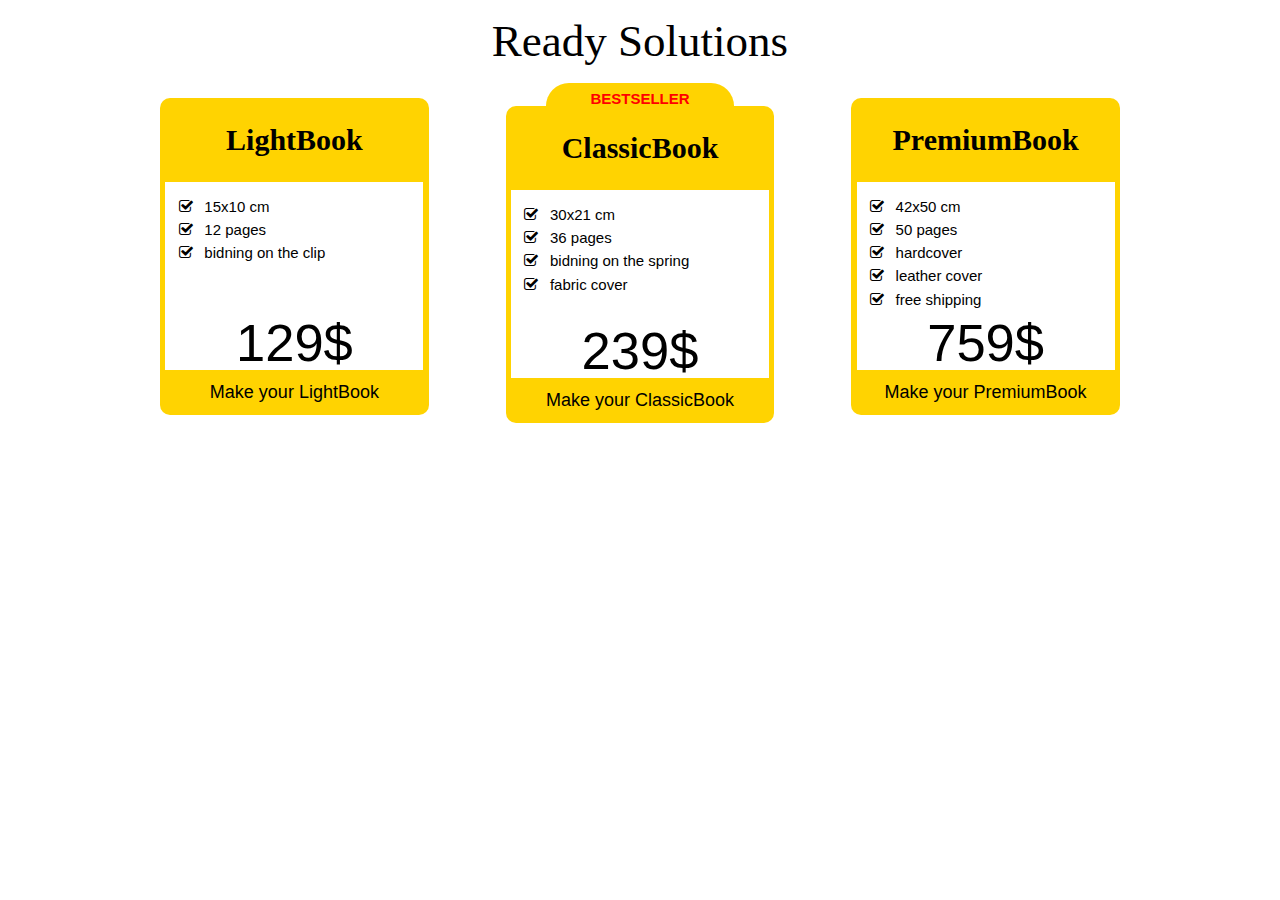
<file: 03_section(home)/index.html>
<!DOCTYPE html>
<html lang="ru">
<head>
    <meta charset="UTF-8">
    <title>Section For Estimation</title>
    <link rel="stylesheet" href="style.css">
    <link rel="stylesheet" href="font-awesome/css/font-awesome.min.css">
</head>
<body>
    <section>
       <h2>Ready Solutions</h2>
       <container>
        <article class="edge">
          <h3>LightBook</h3>
          <div class="list">
          <ul>
              <li><p><i class="fa fa-check-square-o" aria-hidden="true"></i>15x10 cm</p></li>
              <li><p><i class="fa fa-check-square-o" aria-hidden="true"></i>12 pages</p></li>
              <li><p><i class="fa fa-check-square-o" aria-hidden="true"></i>bidning on the clip</p></li>
        </ul>
            </div>
        <div class="price"><span>129$</span></div>
        <a href="#">Make your LightBook</a>  
        </article>
        <article class="bestseller">
          <h3>ClassicBook</h3>
          <div class="list">
          <ul>
              <li><p><i class="fa fa-check-square-o" aria-hidden="true"></i>30x21 cm</p></li>
              <li><p><i class="fa fa-check-square-o" aria-hidden="true"></i>36 pages</p></li>
              <li><p><i class="fa fa-check-square-o" aria-hidden="true"></i>bidning on the spring</p></li>
              <li><p><i class="fa fa-check-square-o" aria-hidden="true"></i>fabric cover</p></li>
        </ul>
            </div> 
            <div class="price"><span>239$</span></div>
        <a href="#">Make your ClassicBook</a>   
        </article>
        <article  class="edge">
          <h3>PremiumBook</h3>
          <div class="list">
          <ul>
              <li><p><i class="fa fa-check-square-o" aria-hidden="true"></i>42x50 cm</p></li>
              <li><p><i class="fa fa-check-square-o" aria-hidden="true"></i>50 pages</p></li>
              <li><p><i class="fa fa-check-square-o" aria-hidden="true"></i>hardcover</p></li>
              <li><p><i class="fa fa-check-square-o" aria-hidden="true"></i>leather cover</p></li>
              <li><p><i class="fa fa-check-square-o" aria-hidden="true"></i>free shipping</p></li>
        </ul>
            </div>
            <div class="price"><span>759$</span></div>
        <a href="#">Make your PremiumBook</a>  
        </article>
        </container>
    </section>
</body>
</html>
</file>
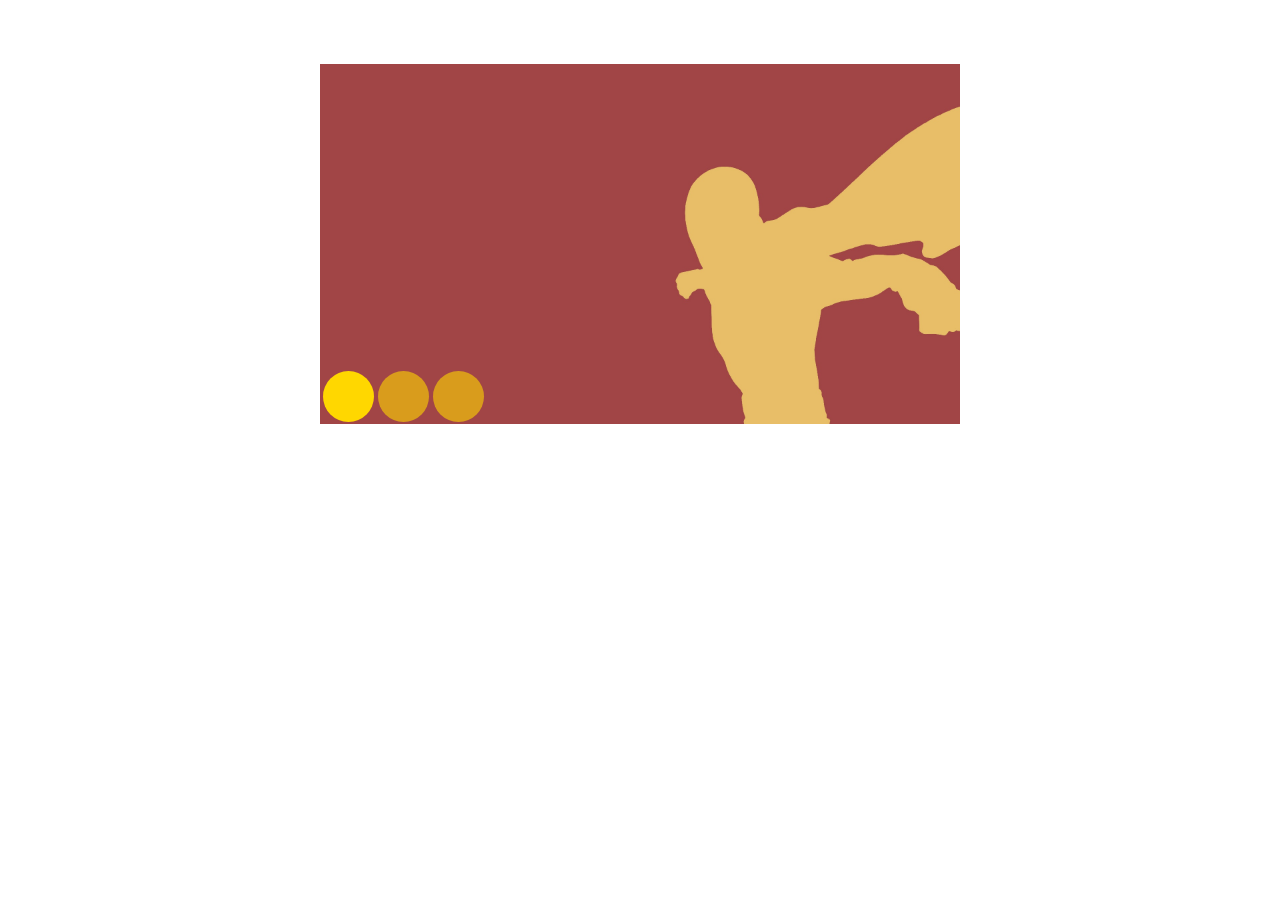
<file: 04_slaider(class&home)/index.html>
<!DOCTYPE html>
 <html>
 <head>
 	<meta charset="utf-8">
 	<title>Формы в html</title>
 	<link rel="stylesheet" href="style.css">
 </head>
 <body>
 	<section class="slaider">
  		<input type="radio" name="slide" id="slide1"  checked>
 		<label for="slide1"></label>
 		<img src="img/slide1.jpg">
  		<input type="radio" name="slide" id="slide2">
 		<label for="slide2"></label>
 		<img src="img/slide2.jpg">
  		<input type="radio" name="slide" id="slide3">
 		<label for="slide3"></label>
 		<img src="img/slide3.png">
 </section>
 </body>
</file>
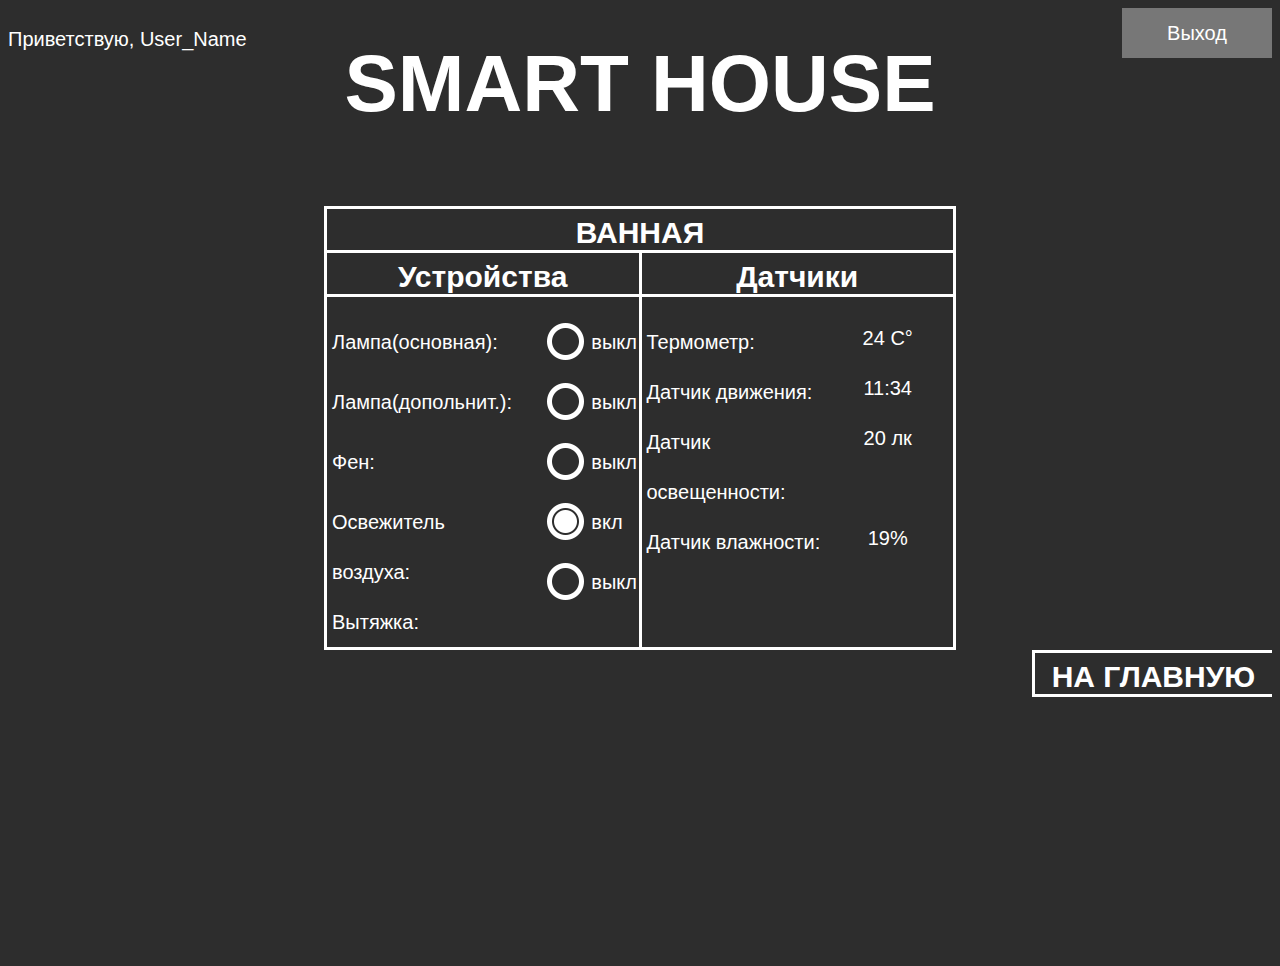
<file: 01_smart_home(home)/bathroom.html>
<!DOCTYPE html>
<html lang="en">
<head>
    <meta charset="UTF-8">
    <title>ВАННАЯ</title>
    <link rel="stylesheet" href="css/style-room.css">
</head>
<body>
    <header>
      <p>Приветствую, User_Name</p>
       
      <a class='logo' href="home.html"><h1>smart house</h1></a>
      
      <div class="exit">
      <a href="login.html">Выход</a>
      </div>
   </header>
   
   <main>
       <h2>ВАННАЯ</h2>
       <div class="container">
       <div class="devices">
          <h2>Устройства</h2>
          <ul>
              <li>
                  <p>Лампа(основная):</p>
                  <a href="#">
                     
                      <div class="img-switch">
                          <img src="img/switch-off.png" alt="">
                      </div>
                      <p>выкл</p>
                  </a>
              </li>
              
              <li>
                  <p>Лампа(допольнит.):</p>
                  <a href="#">
                     
                      <div class="img-switch">
                          <img src="img/switch-off.png" alt="">
                      </div>
                      <p>выкл</p>
                  </a>
              </li>
              
              <li>
                  <p>Фен:</p>
                  <a href="#">
                     
                      <div class="img-switch">
                          <img src="img/switch-off.png" alt="">
                      </div>
                      <p>выкл</p>
                  </a>
              </li>
              
              <li>
                  <p>Освежитель воздуха:</p>
                  <a href="#">
                     
                      <div class="img-switch">
                          <img src="img/switch-on.png" alt="">
                      </div>
                      <p>вкл</p>
                  </a>
              </li>
              
              <li>
                  <p>Вытяжка:</p>
                  <a href="#">
                     
                      <div class="img-switch">
                          <img src="img/switch-off.png" alt="">
                      </div>
                      <p>выкл</p>
                  </a>
              </li>
          </ul>
            
       </div>
       
       <div class="sensors">
          <h2>Датчики</h2> 
          
          <ul>
             <li>
                     <p>Термометр:</p>                  
                     <span>24 C°</span>
             </li>
             
               <li>
                     <p>Датчик движения:</p>                  
                     <span>11:34</span>
             </li> 
             
               <li>
                     <p>Датчик освещенности:</p>                  
                     <span>20 лк</span>
             </li> 
             
               <li>
                     <p>Датчик влажности:</p>                  
                     <span>19%</span>
             </li>  
              
          </ul>
       </div>
       </div>
   </main> 
   <a href="home.html"><h2 class='main-menu'>НА ГЛАВНУЮ</h2> </a>
</body>
</html>
</file>
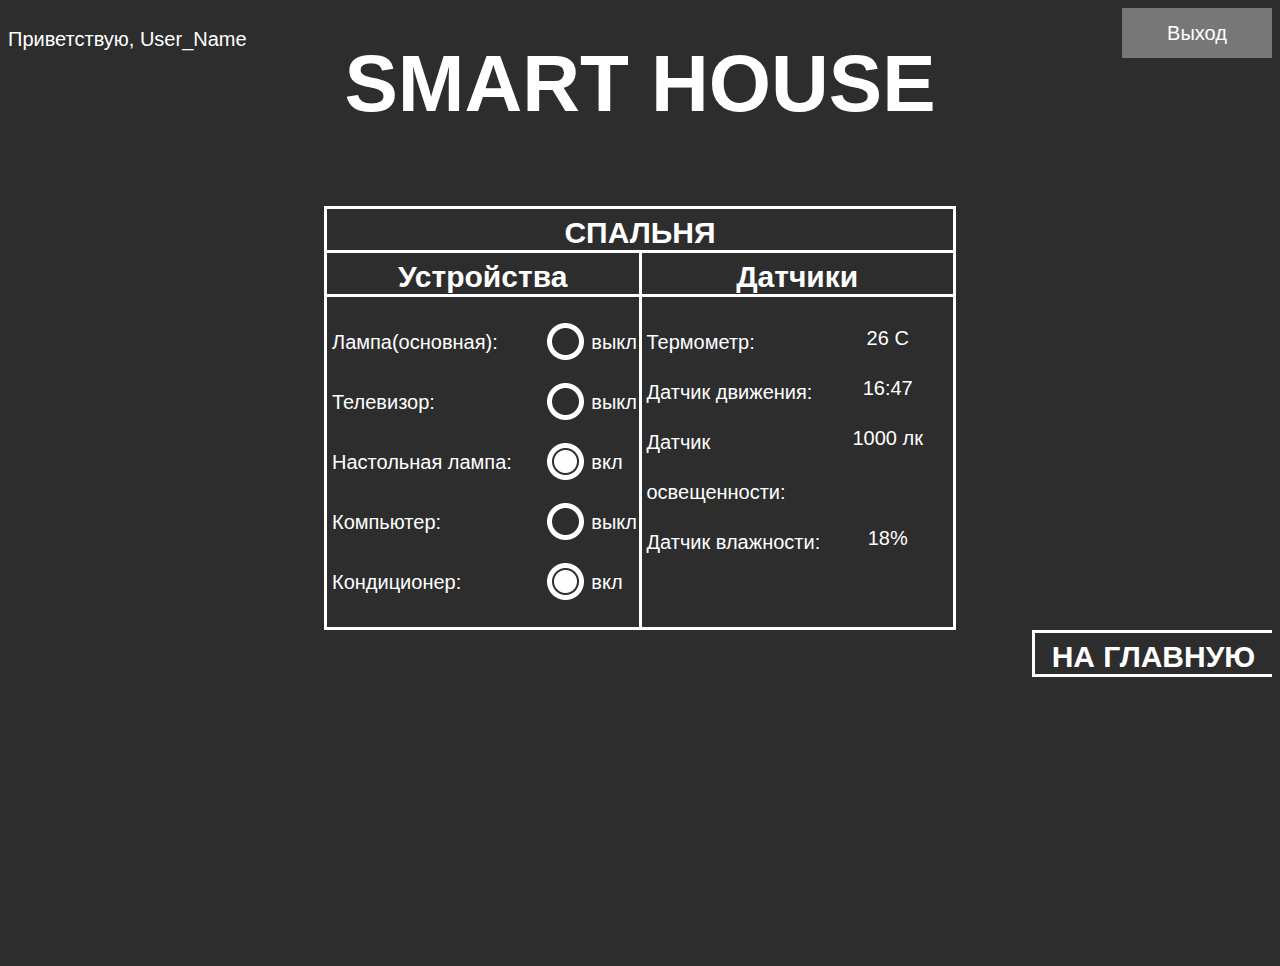
<file: 01_smart_home(home)/bedroom.html>
<!DOCTYPE html>
<html lang="en">
<head>
    <meta charset="UTF-8">
    <title>СПАЛЬНЯ</title>
    <link rel="stylesheet" href="css/style-room.css">
</head>
<body>
    <header>
      <p>Приветствую, User_Name</p>
       
      <a class='logo' href="home.html"><h1>smart house</h1></a>
      
      <div class="exit">
      <a href="login.html">Выход</a>
      </div>
   </header>
   
   <main>
       <h2>СПАЛЬНЯ</h2>
       <div class="container">
       <div class="devices">
          <h2>Устройства</h2>
          <ul>
              <li>
                  <p>Лампа(основная):</p>
                  <a href="#">
                     
                      <div class="img-switch">
                          <img src="img/switch-off.png" alt="">
                      </div>
                      <p>выкл</p>
                  </a>
              </li>
              
              <li>
                  <p>Телевизор:</p>
                  <a href="#">
                     
                      <div class="img-switch">
                          <img src="img/switch-off.png" alt="">
                      </div>
                      <p>выкл</p>
                  </a>
              </li>
              
              <li>
                  <p>Настольная лампа:</p>
                  <a href="#">
                     
                      <div class="img-switch">
                          <img src="img/switch-on.png" alt="">
                      </div>
                      <p>вкл</p>
                  </a>
              </li>
              
              <li>
                  <p>Компьютер:</p>
                  <a href="#">
                     
                      <div class="img-switch">
                          <img src="img/switch-off.png" alt="">
                      </div>
                      <p>выкл</p>
                  </a>
              </li>
              
              <li>
                  <p>Кондиционер:</p>
                  <a href="#">
                     
                      <div class="img-switch">
                          <img src="img/switch-on.png" alt="">
                      </div>
                      <p>вкл</p>
                  </a>
              </li>
          </ul>
            
       </div>
       
       <div class="sensors">
          <h2>Датчики</h2> 
          
          <ul>
             <li>
                     <p>Термометр:</p>                  
                     <span>26 C</span>
             </li>
             
               <li>
                     <p>Датчик движения:</p>                  
                     <span>16:47</span>
             </li> 
             
               <li>
                     <p>Датчик освещенности:</p>                  
                     <span>1000 лк</span>
             </li> 
             
               <li>
                     <p>Датчик влажности:</p>                  
                     <span>18%</span>
             </li>  
              
          </ul>
       </div>
       </div>
   </main> 
   <a href="home.html"><h2 class='main-menu'>НА ГЛАВНУЮ</h2> </a>
</body>
</html>
</file>
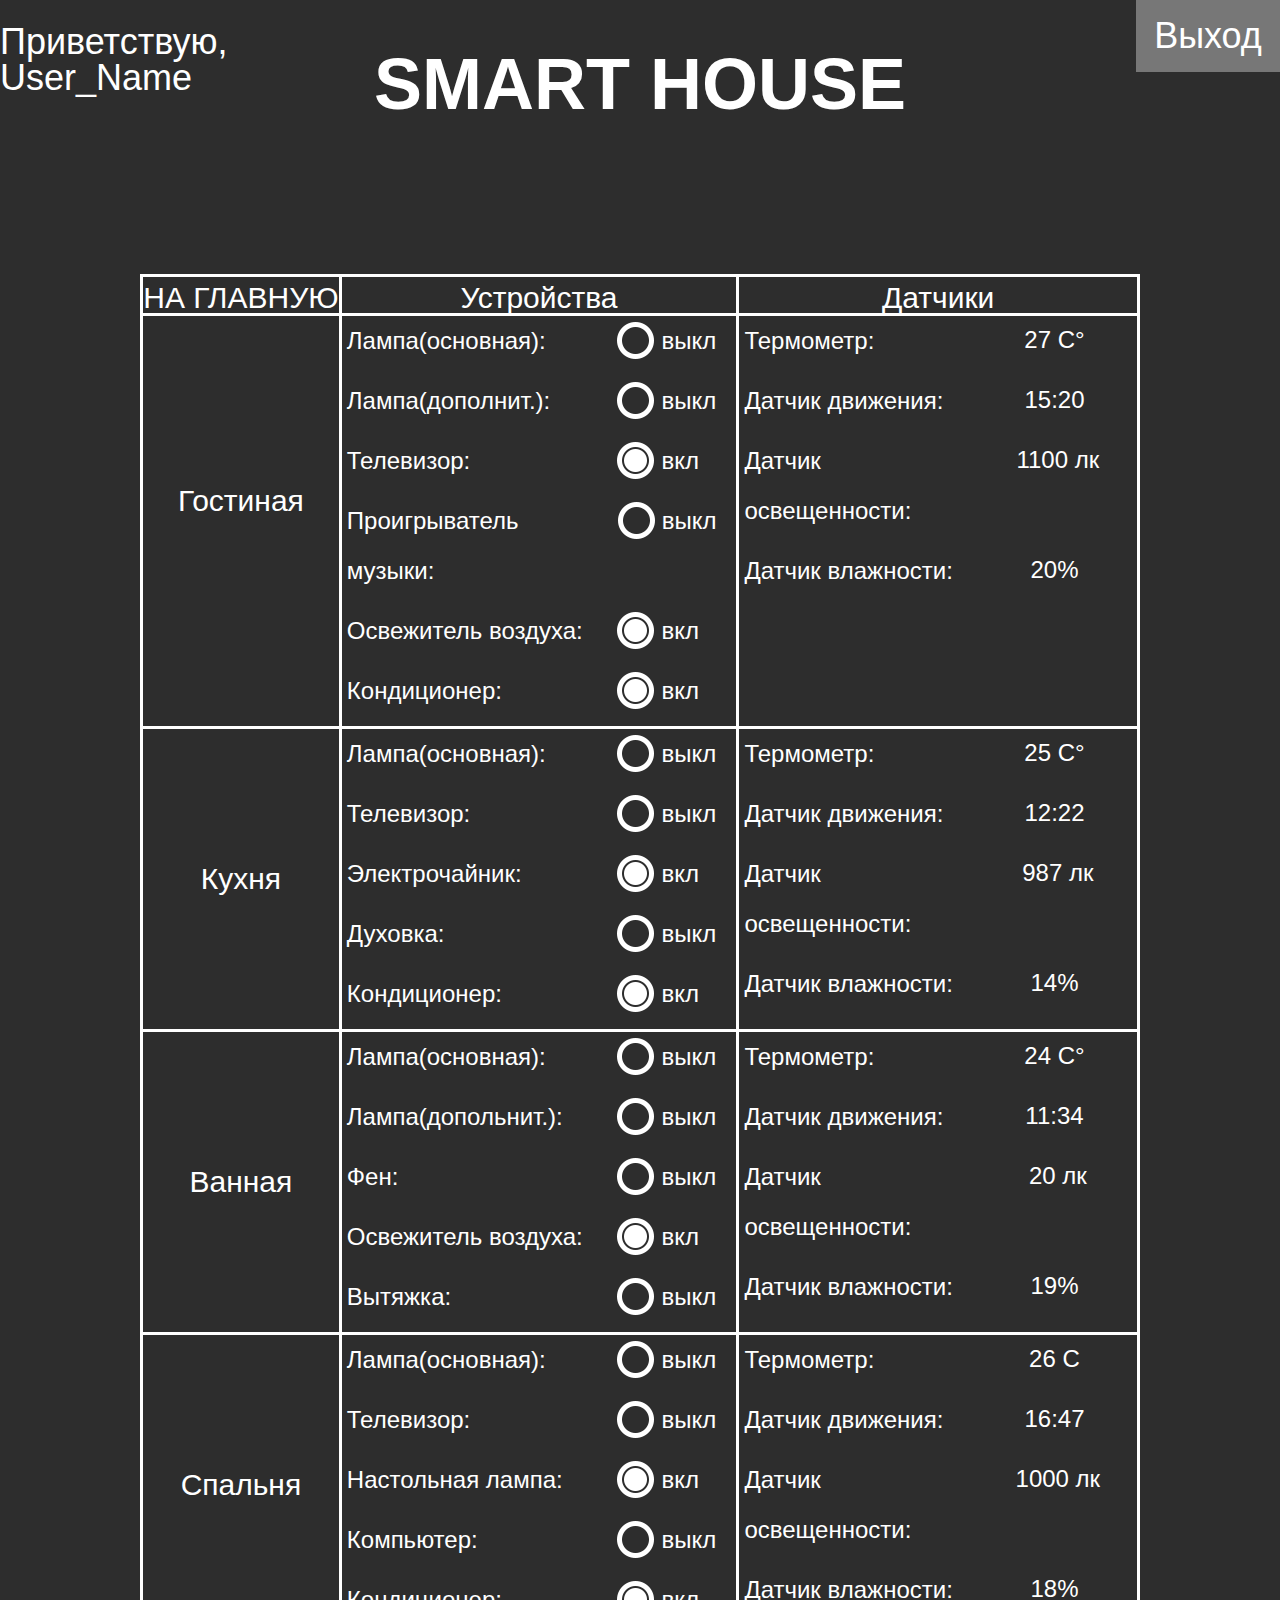
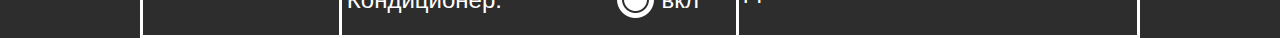
<file: 01_smart_home(home)/devices.html>
<!DOCTYPE html>
<html lang="en">
<head>
    <meta charset="UTF-8">
    <title>Устройства и датчики</title>
    <meta name="viewport" content="width=device-width, initial-scale=1">
    <link rel="stylesheet" href="css/style-devices.css">
</head>
<body>
    <header>
      <p>Приветствую, User_Name</p>
       
      <h1 class='logo'><a href="home.html">smart house</a></h1>
      
      <div class="exit">
      <a href="login.html">Выход</a>
      </div>
   </header>
   
   <main>
       <div class="container">
           
       <div class="names-room first">

           <h2 class="na-rm">Гостиная</h2>
       </div>
       <div class="devices">
          <h2>Устройства</h2>
          <ul>
              <li>
                  <p>Лампа(основная):</p>
                  <a href="#">
                     
                      <div class="img-switch">
                          <img src="img/switch-off.png" alt="">
                      </div>
                      <p>выкл</p>
                  </a>
              </li>
              
              <li>
                  <p>Лампа(дополнит.):</p>
                  <a href="#">
                     
                      <div class="img-switch">
                          <img src="img/switch-off.png" alt="">
                      </div>
                      <p>выкл</p>
                  </a>
              </li>
              
              <li>
                  <p>Телевизор:</p>
                  <a href="#">
                     
                      <div class="img-switch">
                          <img src="img/switch-on.png" alt="">
                      </div>
                      <p>вкл</p>
                  </a>
              </li>
              
              <li>
                  <p>Проигрыватель музыки:</p>
                  <a href="#">
                     
                      <div class="img-switch">
                          <img src="img/switch-off.png" alt="">
                      </div>
                      <p>выкл</p>
                  </a>
              </li>
              
              <li>
                  <p>Освежитель воздуха:</p>
                  <a href="#">
                     
                      <div class="img-switch">
                          <img src="img/switch-on.png" alt="">
                      </div>
                      <p>вкл</p>
                  </a>
              </li>
              
               <li>
                  <p>Кондиционер:</p>
                  <a href="#">
                     
                      <div class="img-switch">
                          <img src="img/switch-on.png" alt="">
                      </div>
                      <p>вкл</p>
                  </a>
              </li>
          </ul>
            
       </div>
       
       <div class="sensors">
          <h2>Датчики</h2> 
          
          <ul>
             <li>
                     <p>Термометр:</p>                  
                     <span>27 C°</span>
             </li>
             
               <li>
                     <p>Датчик движения:</p>                  
                     <span>15:20</span>
             </li> 
             
               <li>
                     <p>Датчик освещенности:</p>                  
                     <span>1100 лк</span>
             </li> 
             
               <li>
                     <p>Датчик влажности:</p>                  
                     <span>20%</span>
             </li>  
              
          </ul>
       </div>
       </div>
       
       <div class="container">

  <div class="names-room">
    <h2 class="na-rm">Кухня</h2>
  </div>
  <div class="devices">
          <ul>
              <li>
                  <p>Лампа(основная):</p>
                  <a href="#">
                     
                      <div class="img-switch">
                          <img src="img/switch-off.png" alt="">
                      </div>
                      <p>выкл</p>
                  </a>
              </li>
              
              <li>
                  <p>Телевизор:</p>
                  <a href="#">
                     
                      <div class="img-switch">
                          <img src="img/switch-off.png" alt="">
                      </div>
                      <p>выкл</p>
                  </a>
              </li>
              
              <li>
                  <p>Электрочайник:</p>
                  <a href="#">
                     
                      <div class="img-switch">
                          <img src="img/switch-on.png" alt="">
                      </div>
                      <p>вкл</p>
                  </a>
              </li>
              
              <li>
                  <p>Духовка:</p>
                  <a href="#">
                     
                      <div class="img-switch">
                          <img src="img/switch-off.png" alt="">
                      </div>
                      <p>выкл</p>
                  </a>
              </li>
              
              <li>
                  <p>Кондиционер:</p>
                  <a href="#">
                     
                      <div class="img-switch">
                          <img src="img/switch-on.png" alt="">
                      </div>
                      <p>вкл</p>
                  </a>
              </li>
          </ul>
            
       </div>
       
       <div class="sensors">        
           <ul>
             <li>
                     <p>Термометр:</p>                  
                     <span>25 C°</span>
             </li>
             
               <li>
                     <p>Датчик движения:</p>                  
                     <span>12:22</span>
             </li> 
             
               <li>
                     <p>Датчик освещенности:</p>                  
                     <span>987 лк</span>
             </li> 
             
               <li>
                     <p>Датчик влажности:</p>                  
                     <span>14%</span>
             </li>  
              
          </ul>
       </div>     
</div>
  
  <div class="container">

  <div class="names-room">
    <h2 class="na-rm">Ванная</h2>
  </div>
  <div class="devices">
          <ul>
              <li>
                  <p>Лампа(основная):</p>
                  <a href="#">
                     
                      <div class="img-switch">
                          <img src="img/switch-off.png" alt="">
                      </div>
                      <p>выкл</p>
                  </a>
              </li>
              
              <li>
                  <p>Лампа(допольнит.):</p>
                  <a href="#">
                     
                      <div class="img-switch">
                          <img src="img/switch-off.png" alt="">
                      </div>
                      <p>выкл</p>
                  </a>
              </li>
              
              <li>
                  <p>Фен:</p>
                  <a href="#">
                     
                      <div class="img-switch">
                          <img src="img/switch-off.png" alt="">
                      </div>
                      <p>выкл</p>
                  </a>
              </li>
              
              <li>
                  <p>Освежитель воздуха:</p>
                  <a href="#">
                     
                      <div class="img-switch">
                          <img src="img/switch-on.png" alt="">
                      </div>
                      <p>вкл</p>
                  </a>
              </li>
              
              <li>
                  <p>Вытяжка:</p>
                  <a href="#">
                     
                      <div class="img-switch">
                          <img src="img/switch-off.png" alt="">
                      </div>
                      <p>выкл</p>
                  </a>
              </li>
          </ul>
            
       </div>
       
       <div class="sensors">        
           <ul>
             <li>
                     <p>Термометр:</p>                  
                     <span>24 C°</span>
             </li>
             
               <li>
                     <p>Датчик движения:</p>                  
                     <span>11:34</span>
             </li> 
             
               <li>
                     <p>Датчик освещенности:</p>                  
                     <span>20 лк</span>
             </li> 
             
               <li>
                     <p>Датчик влажности:</p>                  
                     <span>19%</span>
             </li>  
              
          </ul>
       </div>
       
</div>
  
  <div class="container">

  <div class="names-room">
    <h2 class="na-rm">Спальня</h2>
  </div>
  <div class="devices">
          <ul>
              <li>
                  <p>Лампа(основная):</p>
                  <a href="#">
                     
                      <div class="img-switch">
                          <img src="img/switch-off.png" alt="">
                      </div>
                      <p>выкл</p>
                  </a>
              </li>
              
              <li>
                  <p>Телевизор:</p>
                  <a href="#">
                     
                      <div class="img-switch">
                          <img src="img/switch-off.png" alt="">
                      </div>
                      <p>выкл</p>
                  </a>
              </li>
              
              <li>
                  <p>Настольная лампа:</p>
                  <a href="#">
                     
                      <div class="img-switch">
                          <img src="img/switch-on.png" alt="">
                      </div>
                      <p>вкл</p>
                  </a>
              </li>
              
              <li>
                  <p>Компьютер:</p>
                  <a href="#">
                     
                      <div class="img-switch">
                          <img src="img/switch-off.png" alt="">
                      </div>
                      <p>выкл</p>
                  </a>
              </li>
              
              <li>
                  <p>Кондиционер:</p>
                  <a href="#">
                     
                      <div class="img-switch">
                          <img src="img/switch-on.png" alt="">
                      </div>
                      <p>вкл</p>
                  </a>
              </li>
          </ul>
            
       </div>
       
       <div class="sensors">        
           <ul>
             <li>
                     <p>Термометр:</p>                  
                     <span>26 C</span>
             </li>
             
               <li>
                     <p>Датчик движения:</p>                  
                     <span>16:47</span>
             </li> 
             
               <li>
                     <p>Датчик освещенности:</p>                  
                     <span>1000 лк</span>
             </li> 
             
               <li>
                     <p>Датчик влажности:</p>                  
                     <span>18%</span>
             </li>  
              
          </ul>
       </div>
       
</div>
   </main> 
</body>
</html>
</file>
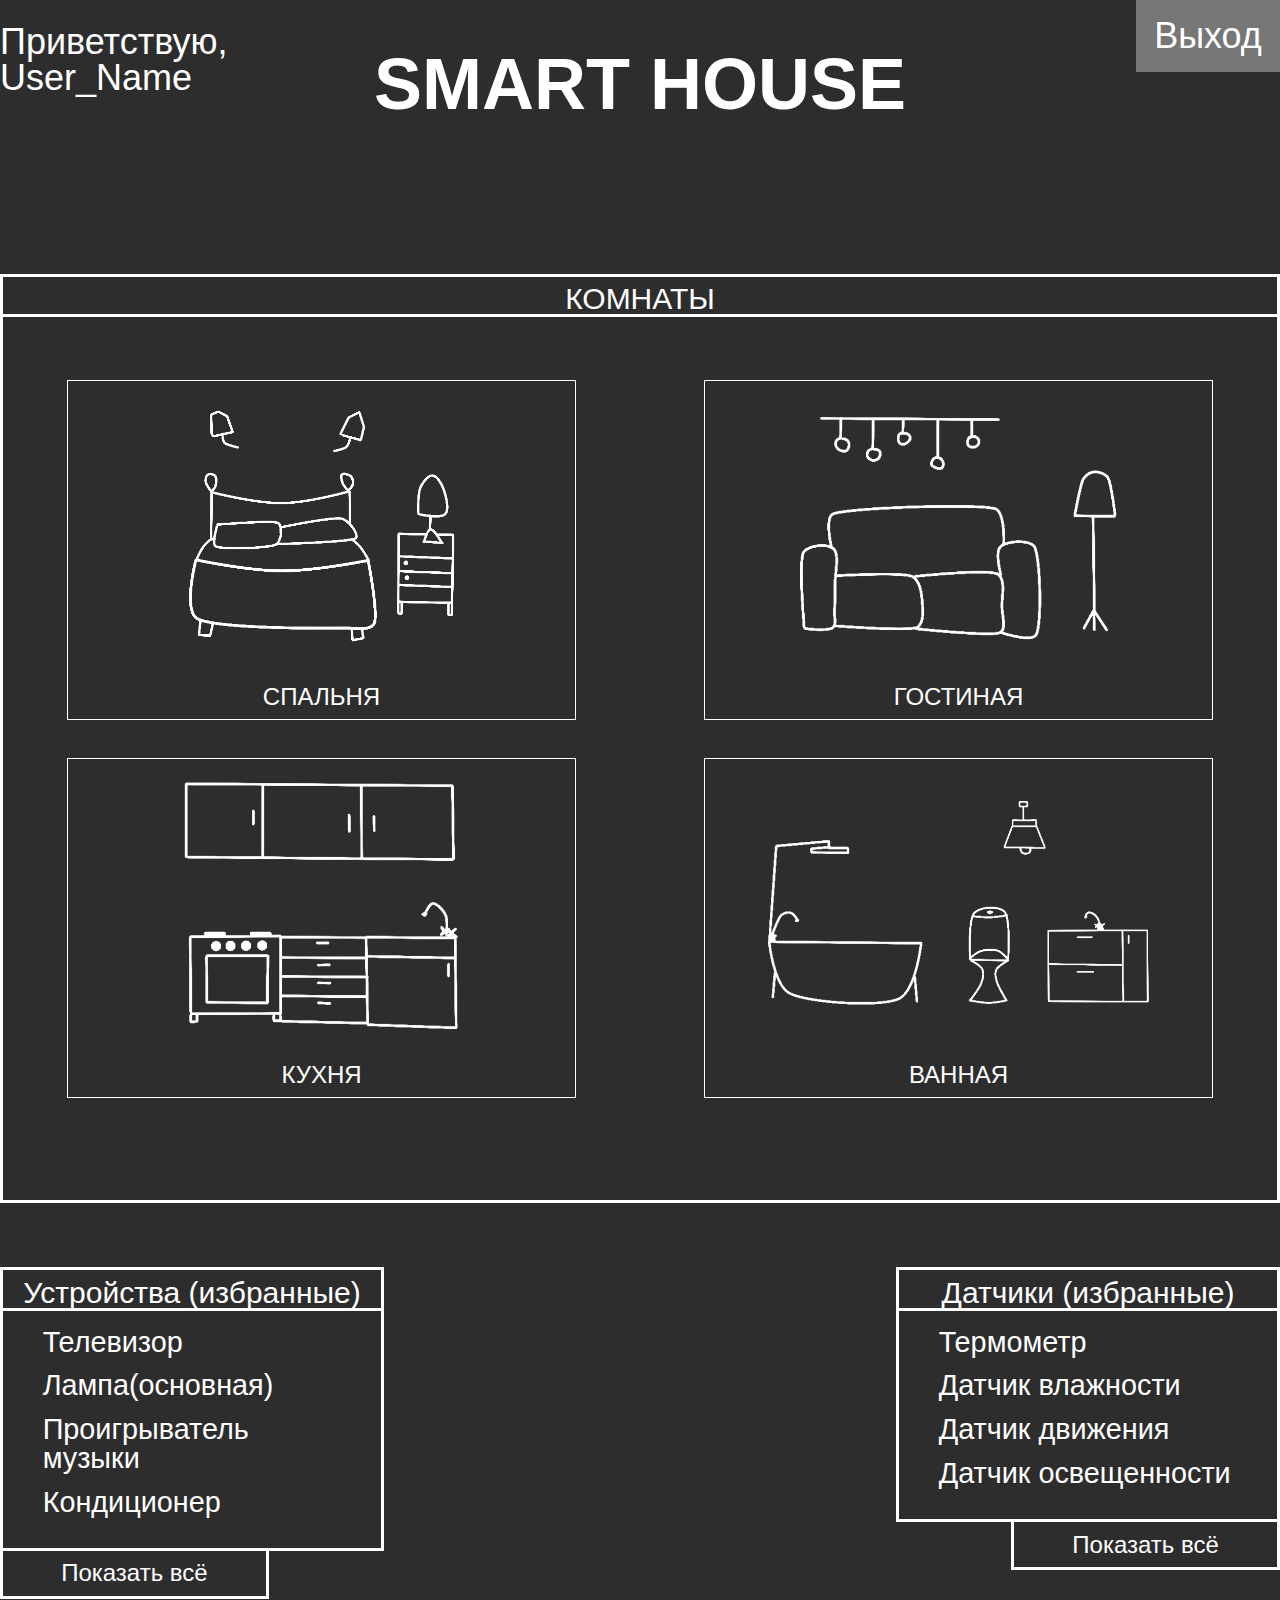
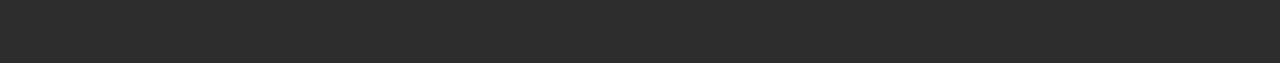
<file: 01_smart_home(home)/home.html>
<!DOCTYPE html>
<html lang="en">
<head>
    <meta charset="UTF-8">
    <title>Главная</title>
    <meta name="viewport" content="width=device-width, initial-scale=1">
    <link rel="stylesheet" href="css/style-home.css">
</head>
<body>
   <header>
      <p>Приветствую, User_Name</p>
       
      <h1 class='logo'><a href="home.html">smart house</a></h1>
      
      <div class="exit">
      <a href="login.html">Выход</a>
      </div>
   </header> 
   
   <main>
       <div class="devices">
         <h2>Устройства (избранные)</h2>
         <div class="list">
            <ul>
              <li>Телевизор</li>  
              <li>Лампа(основная)</li> 
              <li>Проигрыватель музыки</li> 
              <li>Кондиционер</li> 
            </ul>
         </div> 
         
          <div class="showAll left">
             <a href="devices.html">Показать всё</a>
         </div> 
       </div>
       
       <div class="rooms">
         <h2>КОМНАТЫ</h2>
         <div class="rooms-inside-container">
             <div class="room-element">
                 <a href="bedroom.html">
                     <div class="img-room"><img src="img/bedroom.png" alt=""></div>
                     <p>СПАЛЬНЯ</p>
                 </a>
             </div>
             <div class="room-element">
                 <a href="living-room.html">
                     <div class="img-room"><img src="img/living-room.png" alt=""></div>
                     <p>ГОСТИНАЯ</p>
                 </a>
             </div>
             <div class="room-element">
                 <a href="kitchen.html">
                     <div class="img-room"><img src="img/kitchen.png" alt=""></div>
                     <p>КУХНЯ</p>
                 </a>
             </div>
             <div class="room-element">
                 <a href="bathroom.html">
                     <div class="img-room"><img src="img/bathroom.png" alt=""></div>
                     <p>ВАННАЯ</p>
                 </a>
             </div>
             
         </div>  
       </div>
       
       <div class="sensors">
         <h2>Датчики (избранные)</h2> 
         
         <div class="list">
            <ul>
              <li>Термометр</li>  
              <li>Датчик влажности</li> 
              <li>Датчик движения</li> 
              <li>Датчик освещенности</li> 
            </ul>
         </div>
         
         <div class="showAll right">
             <a href="devices.html">Показать всё</a>
         </div>           
       </div>
   </main>
       
</body>
</html>
</file>
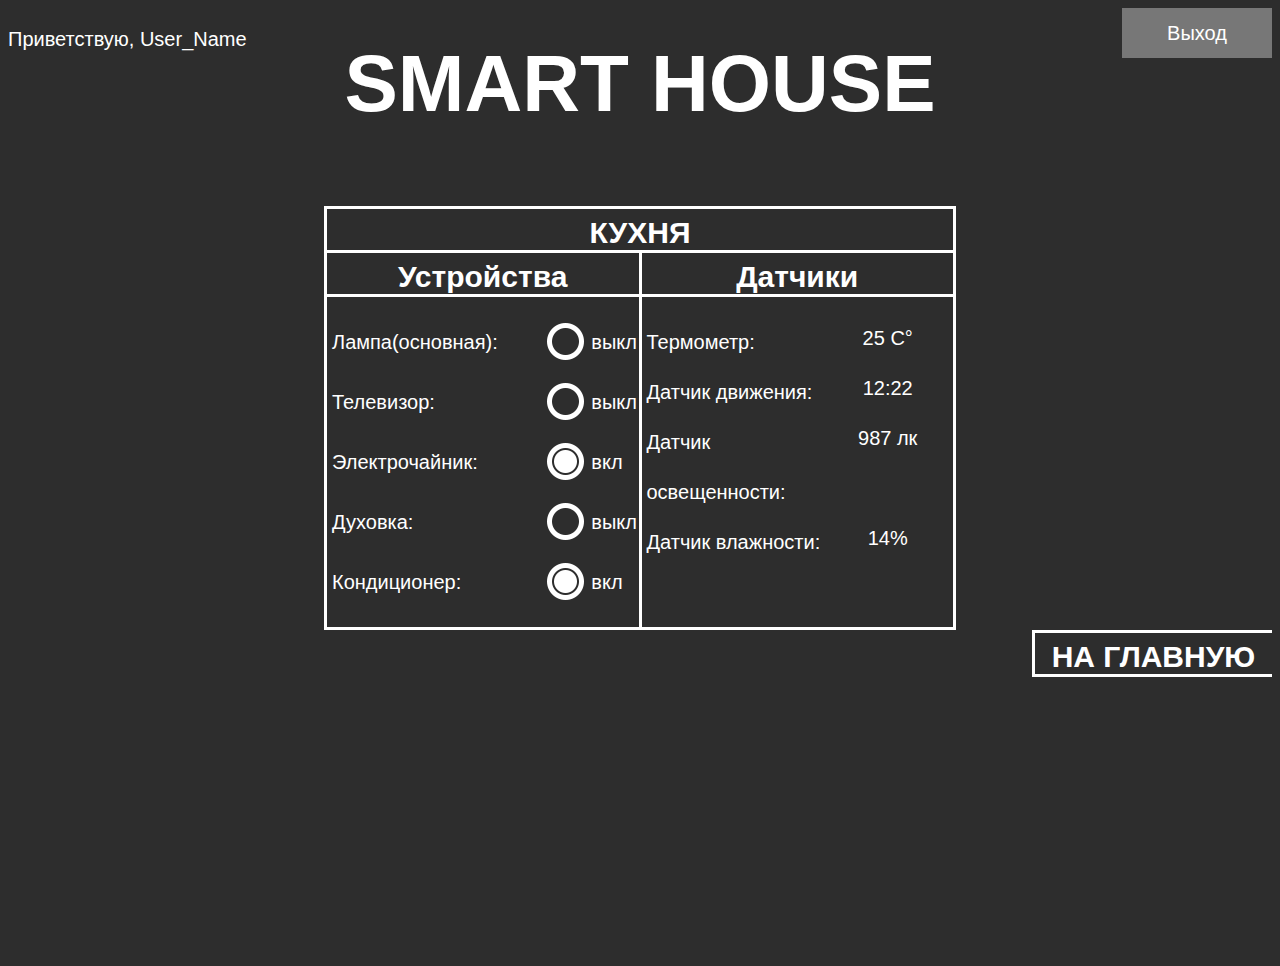
<file: 01_smart_home(home)/kitchen.html>
<!DOCTYPE html>
<html lang="en">
<head>
    <meta charset="UTF-8">
    <title>КУХНЯ</title>
    <link rel="stylesheet" href="css/style-room.css">
</head>
<body>
    <header>
      <p>Приветствую, User_Name</p>
       
      <a class='logo' href="home.html"><h1>smart house</h1></a>
      
      <div class="exit">
      <a href="login.html">Выход</a>
      </div>
   </header>
   
   <main>
       <h2>КУХНЯ</h2>
       <div class="container">
       <div class="devices">
          <h2>Устройства</h2>
          <ul>
              <li>
                  <p>Лампа(основная):</p>
                  <a href="#">
                     
                      <div class="img-switch">
                          <img src="img/switch-off.png" alt="">
                      </div>
                      <p>выкл</p>
                  </a>
              </li>
              
              <li>
                  <p>Телевизор:</p>
                  <a href="#">
                     
                      <div class="img-switch">
                          <img src="img/switch-off.png" alt="">
                      </div>
                      <p>выкл</p>
                  </a>
              </li>
              
              <li>
                  <p>Электрочайник:</p>
                  <a href="#">
                     
                      <div class="img-switch">
                          <img src="img/switch-on.png" alt="">
                      </div>
                      <p>вкл</p>
                  </a>
              </li>
              
              <li>
                  <p>Духовка:</p>
                  <a href="#">
                     
                      <div class="img-switch">
                          <img src="img/switch-off.png" alt="">
                      </div>
                      <p>выкл</p>
                  </a>
              </li>
              
              <li>
                  <p>Кондиционер:</p>
                  <a href="#">
                     
                      <div class="img-switch">
                          <img src="img/switch-on.png" alt="">
                      </div>
                      <p>вкл</p>
                  </a>
              </li>
          </ul>
            
       </div>
       
       <div class="sensors">
          <h2>Датчики</h2> 
          
          <ul>
             <li>
                     <p>Термометр:</p>                  
                     <span>25 C°</span>
             </li>
             
               <li>
                     <p>Датчик движения:</p>                  
                     <span>12:22</span>
             </li> 
             
               <li>
                     <p>Датчик освещенности:</p>                  
                     <span>987 лк</span>
             </li> 
             
               <li>
                     <p>Датчик влажности:</p>                  
                     <span>14%</span>
             </li>  
              
          </ul>
       </div>
       </div>
   </main> 
   <a href="home.html"><h2 class='main-menu'>НА ГЛАВНУЮ</h2> </a>
</body>
</html>
</file>
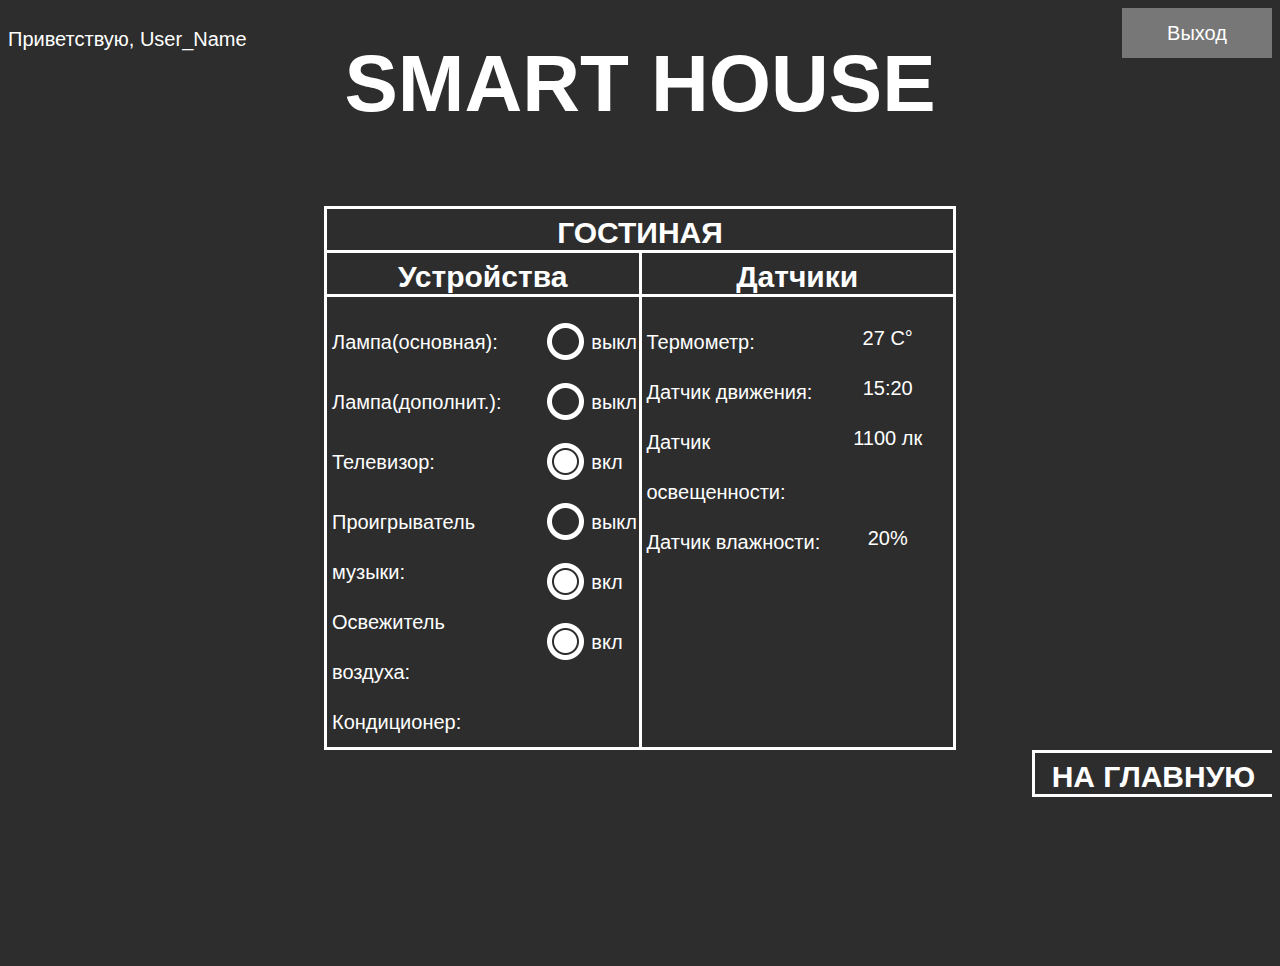
<file: 01_smart_home(home)/living-room.html>
<!DOCTYPE html>
<html lang="en">
<head>
    <meta charset="UTF-8">
    <title>ГОСТИНАЯ</title>
    <link rel="stylesheet" href="css/style-room.css">
</head>
<body>
    <header>
      <p>Приветствую, User_Name</p>
       
      <a class='logo' href="home.html"><h1>smart house</h1></a>
      
      <div class="exit">
      <a href="login.html">Выход</a>
      </div>
   </header>
   
   <main>
       <h2>ГОСТИНАЯ</h2>
       <div class="container">
       <div class="devices">
          <h2>Устройства</h2>
          <ul>
              <li>
                  <p>Лампа(основная):</p>
                  <a href="#">
                     
                      <div class="img-switch">
                          <img src="img/switch-off.png" alt="">
                      </div>
                      <p>выкл</p>
                  </a>
              </li>
              
              <li>
                  <p>Лампа(дополнит.):</p>
                  <a href="#">
                     
                      <div class="img-switch">
                          <img src="img/switch-off.png" alt="">
                      </div>
                      <p>выкл</p>
                  </a>
              </li>
              
              <li>
                  <p>Телевизор:</p>
                  <a href="#">
                     
                      <div class="img-switch">
                          <img src="img/switch-on.png" alt="">
                      </div>
                      <p>вкл</p>
                  </a>
              </li>
              
              <li>
                  <p>Проигрыватель музыки:</p>
                  <a href="#">
                     
                      <div class="img-switch">
                          <img src="img/switch-off.png" alt="">
                      </div>
                      <p>выкл</p>
                  </a>
              </li>
              
              <li>
                  <p>Освежитель воздуха:</p>
                  <a href="#">
                     
                      <div class="img-switch">
                          <img src="img/switch-on.png" alt="">
                      </div>
                      <p>вкл</p>
                  </a>
              </li>
              
               <li>
                  <p>Кондиционер:</p>
                  <a href="#">
                     
                      <div class="img-switch">
                          <img src="img/switch-on.png" alt="">
                      </div>
                      <p>вкл</p>
                  </a>
              </li>
          </ul>
            
       </div>
       
       <div class="sensors">
          <h2>Датчики</h2> 
          
          <ul>
             <li>
                     <p>Термометр:</p>                  
                     <span>27 C°</span>
             </li>
             
               <li>
                     <p>Датчик движения:</p>                  
                     <span>15:20</span>
             </li> 
             
               <li>
                     <p>Датчик освещенности:</p>                  
                     <span>1100 лк</span>
             </li> 
             
               <li>
                     <p>Датчик влажности:</p>                  
                     <span>20%</span>
             </li>  
              
          </ul>
       </div>
       </div>
   </main> 
   <a href="home.html"><h2 class='main-menu'>НА ГЛАВНУЮ</h2> </a>
</body>
</html>
</file>
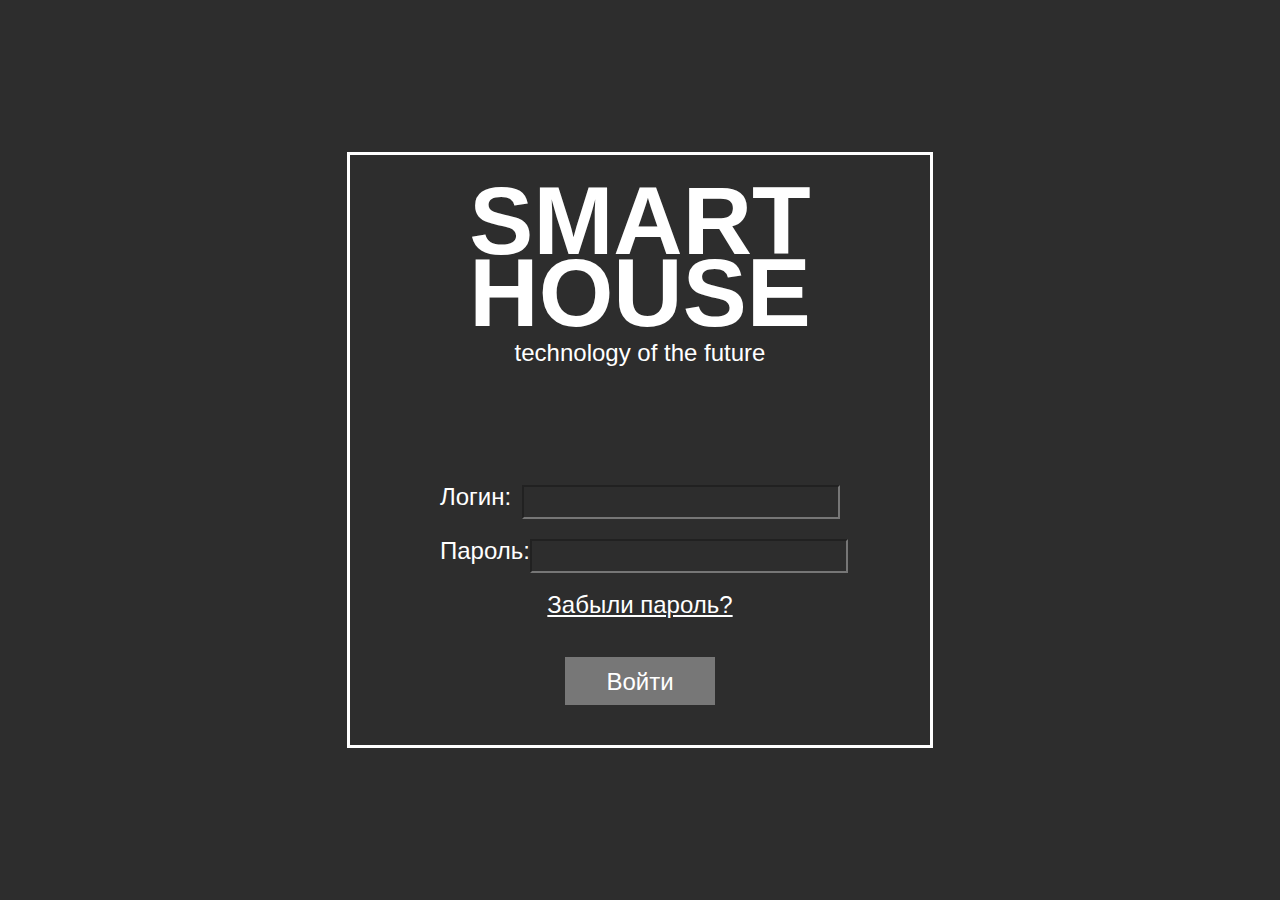
<file: 01_smart_home(home)/login.html>
<!DOCTYPE html>
<html lang="en">
<head>
    <meta charset="UTF-8">
    <title>Авторизация</title>
    <meta name="viewport" content="width=device-width, initial-scale=1">
    <link rel="stylesheet" href='css/style-login.css'>
  
</head>
<body>
   <main>
     <header>
       <h1>smart</h1>
       <h1>house</h1>
       <p>technology of the future</p>  
     </header>
     
     <section>
       <div class="input">
          <p>Логин:</p> 
          <input type="text">  
       </div> 
       
       <div class="input">
          <p>Пароль:</p> 
      <input type="password">  
       </div>

       <a href="#">Забыли пароль?</a> 
    </section>
   <a href="home.html" class="button">Войти</a>                          
    </main> 
</body>
</html>
</file>
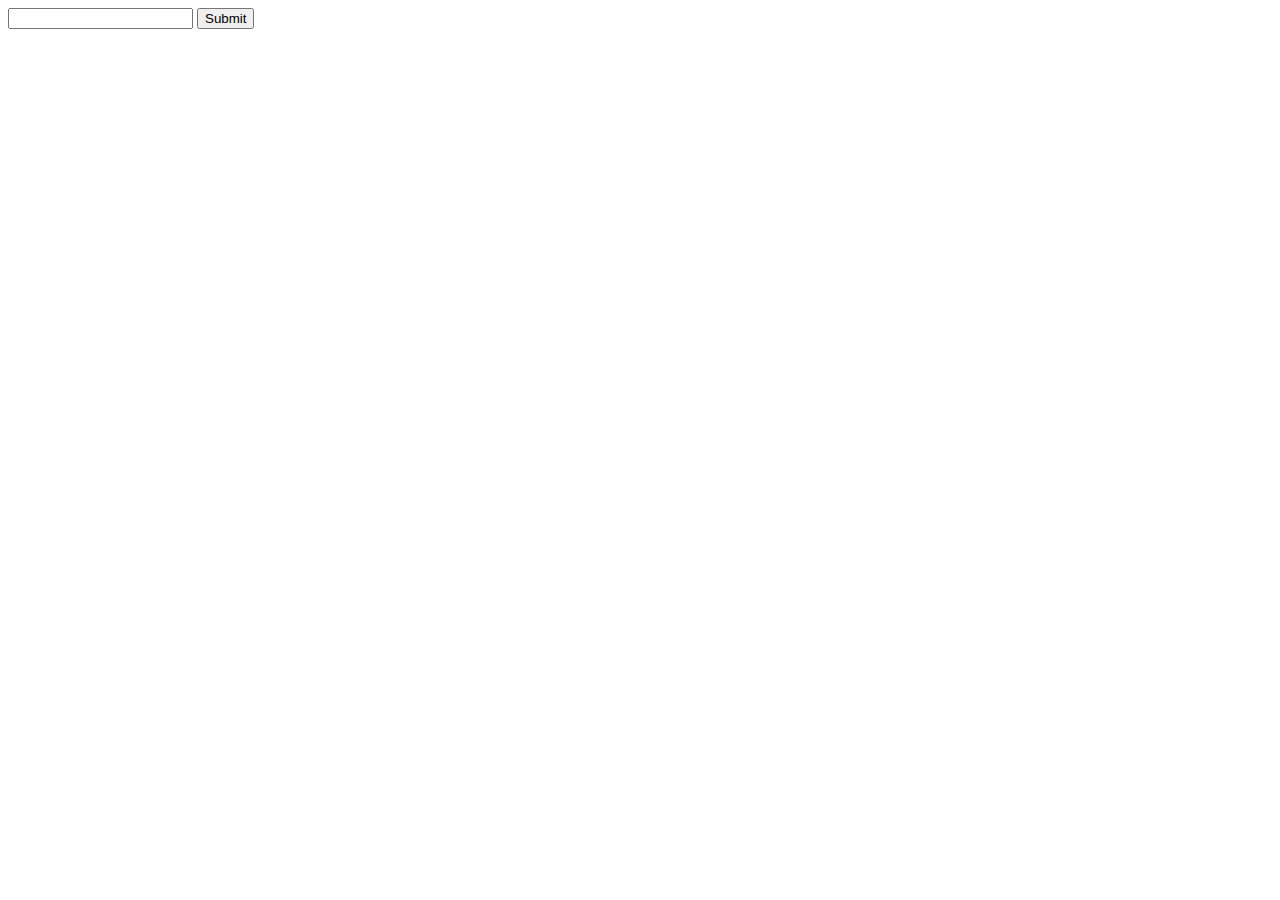
<file: practice/check-radio.html>
<!DOCTYPE html>
<html lang="en">
<head>
    <meta charset="UTF-8">
    <meta name="viewport" content="width=device-width, initial-scale=1.0">
    <meta http-equiv="X-UA-Compatible" content="ie=edge">
    <title>Document</title>
</head>
<body>
    <form action="sdf.php">
        <input type="text" pattern="\d{2,}">
        <input type="submit">
    </form>
</body>
</html>
</file>
<file: 03_section(home)/style.css>
*{
box-sizing: border-box;
font-family: sans-serif;
}

html, body, div, span, applet, object, iframe,
h1, h2, h3, h4, h5, h6, p, blockquote, pre,
a, abbr, acronym, address, big, cite, code,
del, dfn, em, img, ins, kbd, q, s, samp,
small, strike, strong, sub, sup, tt, var,
b, u, i, center,
dl, dt, dd, ol, ul, li,
fieldset, form, label, legend,
table, caption, tbody, tfoot, thead, tr, th, td,
article, aside, canvas, details, embed, 
figure, figcaption, footer, header, hgroup, 
menu, nav, output, ruby, section, summary,
time, mark, audio, video {
	margin: 0;
	padding: 0;
	border: 0;
	font-size: 100%;
	font: inherit;
	vertical-align: baseline;
}
/* HTML5 display-role reset for older browsers */
article, aside, details, figcaption, figure, 
footer, header, hgroup, menu, nav, section {
	display: block;
}
body {
	line-height: 1;
}
ol, ul {
	list-style: none;
}
blockquote, q {
	quotes: none;
}
blockquote:before, blockquote:after,
q:before, q:after {
	content: '';
	content: none;
}
table {
	border-collapse: collapse;
	border-spacing: 0;
}


/* My code */

html {
font-size: 15px;
}

container {
margin: auto;
display: flex;
width: 960px;
justify-content: space-between; 
}

article {
width: 28%;
height: 100%;   
}

h2 {
margin: 1.5%;
font-size: 3rem; 
text-align: center;
font-family: "Copperplate Gothic Light";
}

h3 {
font-family: "Copperplate Gothic Light";
font-size: 2rem;
font-weight: 600;
padding: 10% 0;
background-color: #FFD301; 
border-radius: 10px 10px 0 0;;
text-align: center;
}

.list{
background-color: #FFD301;     
}

ul{
height: 9rem;
margin: 0 2%;
margin-bottom: 0;    
padding: 5%; 
list-style: none;
background-color: white;
}

li{
 padding-bottom: 1%;   
}

i{
margin-right: 5%;
}

span {
display: block;
background-color: white;    
font-size: 3.5rem;
margin: 0 2%;
text-align: center;
}

.price{
background-color: #FFD301; 
}

a { 
 display: block;   
text-decoration: none;
margin: auto;
color: black;
font-size: 1.2rem;
width: 100%;
text-align: center;
padding: 5% 0;
background-color: #FFD301; 
border-radius: 0 0 10px 10px;
}

p{
display: block;    
line-height: 1.4rem;
}

.bestseller:before {
display: block;
content: "bestseller";
background: white;
text-align: center;
color: red;
font-weight: 900;
text-transform: uppercase;
background-color: #FFD301;
margin: 0 15%;
padding-top: 3%;
border-radius: 100px 100px 0 0;


}

.edge {
margin-top: 1rem;
}
    

@media all and (max-width: 1000px){
container{
width: 80%;
}
    
html {
font-size: 12px;    
}    
}

@media all and (max-width: 800px){
container{
width: 95%;
}
    
html {
font-size: 10px;    
}    
    
}

@media all and (max-width: 450px) {
html {
    font-size: 14px;
}
container { 
 flex-direction: column;
}
    
article {
margin: 5%auto;   
width: 80%; 


}
}
</file>
<file: 04_slaider(class&home)/style.css>
*{
	margin: 0;
	padding: 0;
}
img {
	width: 50vw;
}

section {
padding-top: 24vw;	
position: relative;
margin: 5% 25%;
	
}

input {
	position: absolute;
	clip: rect(0,0,0,0);
	overflow: hidden;
    
}

img {
	display: none;
	position: absolute;
	top: 0;
	z-index: -1;
    
}

label {
	display: inline-block;
	overflow: hidden;
	height: 4vw;
	width: 4vw;
	background: gold;
	border-radius: 50%;
    z-index: 1;
    opacity: 0.6;
    transition: opacity 0.4s;
}

label:nth-of-type(1) {
margin-left: 0.2vw;
}

input:hover+label {
opacity: 0.8;
cursor: pointer;
}


input:checked+label{
	background: gold;
    opacity: 1;
}

input:checked+label+img{
	display: block;
}

@media all and (max-width: 1100px) {
    img{
    width: 80vw;
    }
    
    section {
    margin: 5% 10%;
    padding-top: 34.5vw; 
    }
    
    label {
    width: 10vw;
    height: 10vw;   
    }
}
</file>
<file: 01_smart_home(home)/css/style-room.css>
* {
box-sizing: border-box;
color: white;
font-family: sans-serif;
font-size: 24px;
}

body {
background: #2d2d2d;
 height: 950px;   
}

header {
display: flex;
}

.logo {
text-decoration: none;
display: block;
    width: 50%;
}

h1 {
font-size: 80px;
font-weight: bolder;
text-transform: uppercase;
margin: 0;

text-align: center;
margin: 30px auto 12% auto;
}

header p {
width:  25%
}

header .exit {
width: 25%;
}

.exit a {
display: block;
text-align: center;   
text-decoration: none;
width: 150px;
height: 50px;
line-height: 50px;
background: #777;
float: right;
}

main {
width: 50%;
    margin: 0 470px 0 0;
    border: 3px solid white;
    float: right;
}

h2 {
margin: 7px 0 0 0;
text-align: center;
font-size: 30px;
border-bottom: 3px solid white;
}

.container {
display: flex;
}

.container div {
flex: 1;
}

.devices {
border-right: 3px solid white;
}

.container ul {
list-style-type: none;
    padding: 0 5px;
}

.container li {
margin-bottom: 10px
}

.container li p {
    width: 60%;
    float: left;
    margin: 0;
    line-height: 50px;
}

.container li a {
text-decoration: none;
display: flex;       
}

.container li a p {
 display: block;   
text-align: left;
width: 35%;
margin: 0;
line-height: 50px;
  
}

.container li a .img-switch {
height: 50px;
}

.img-switch img{
float: right;
}

span {
display: block;
width: 40%;
text-align: center;
float: right;
 margin: 10px 0;   
}

.main-menu {
width: 240px;
border: 3px solid white;
border-right: none;
margin:0;
padding: 7px 0 0 0;    
float: right;
}

@media all and (max-width: 1380px){
    *{
    font-size: 20px;
    }
    
    main {
    float: none;
    margin: auto;
    }
}

@media screen and (min-height: 950px) {
    body{
    height: 1125px;
    }
}
</file>
<file: 01_smart_home(home)/css/style-devices.css>
html, body, div, span, applet, object, iframe,
h1, h2, h3, h4, h5, h6, p, blockquote, pre,
a, abbr, acronym, address, big, cite, code,
del, dfn, em, img, ins, kbd, q, s, samp,
small, strike, strong, sub, sup, tt, var,
b, u, i, center,
dl, dt, dd, ol, ul, li,
fieldset, form, label, legend,
table, caption, tbody, tfoot, thead, tr, th, td,
article, aside, canvas, details, embed, 
figure, figcaption, footer, header, hgroup, 
menu, nav, output, ruby, section, summary,
time, mark, audio, video {
	margin: 0;
	padding: 0;
	border: 0;
	font-size: 100%;
	font: inherit;
	vertical-align: baseline;
}
/* HTML5 display-role reset for older browsers */
article, aside, details, figcaption, figure, 
footer, header, hgroup, menu, nav, section {
	display: block;
}
body {
	line-height: 1;
}
ol, ul {
	list-style: none;
}
blockquote, q {
	quotes: none;
}
blockquote:before, blockquote:after,
q:before, q:after {
	content: '';
	content: none;
}
table {
	border-collapse: collapse;
	border-spacing: 0;
}

* {
box-sizing: border-box;
color: white;
font-family: sans-serif;
}

html{
font-size: 24px;
}

body {
background: #2d2d2d;
}

header {
display: flex;
width: 100%;
}

.logo a {
text-decoration: none;
font-size: 3rem;
}

h1 {
font-weight: bolder;
text-transform: uppercase;
font-family: sans-serif;
margin: 0;
text-align: center;
margin: 2rem auto 12% auto;
}

header p {
margin: 1rem 0 3rem 0;
width:  25%;
font-size: 1.5rem;
font-family: sans-serif;
}

header .exit {
width: 25%;
}

.exit a {
display: block;
text-align: center;   
text-decoration: none;
font-size: 1.5rem;
width: 6rem;
height: 3rem;
line-height: 3rem;
background: #777;
float: right;
 font-family: sans-serif;   
}
main {
width: 60%;
    margin: auto;
    border: 3px solid white;
    border-top: none;
}

h2 {
margin: 0.25rem 0 0 0;
text-align: center;
font-size: 1.25rem;
border-bottom: 3px solid white;
}

a {
text-decoration: none;
}
.container {
display: flex;
 border-top: 3px solid white;   
}

.devices, .sensors {
width: 40%;
}

.names-room {
width: 20%;
display: flex;
}

.devices, .names-room  {
border-right: 3px solid white;
}

.container ul {
list-style-type: none;
    padding: 0 5px;
}

.container li {
display: flex;
margin-bottom: 10px;
}

.container li p {
    flex-grow: 1;
    float: left;
    margin: 0;
    line-height: 50px;
}

.container li a {
margin-left: auto;
margin-right: 
text-decoration: none;
width: 5rem;
display: flex;       
}


.container li a .img-switch {
height: 2.08rem;
}

span {
display: block;
width: 40%;
text-align: center;
float: right;
 margin: 0.5rem 0;   
}

.names-room h2 {
 margin: auto;   
border: none;
}

.names-room.first{
position: relative;
}

.names-room.first:before {
    display: block;
    position: absolute;
    content: "НА ГЛАВНУЮ";
    width: 100%;
    height: 1.25rem;
    font-size: 1.25rem;
    margin-top: 0.25rem;
    text-align: center;
    border-bottom: 3px solid white;
}


@media all and (max-width: 1680px){
    main{
    width: 1000px;
    }   
}

@media all and (max-width: 1000px){
main{
    width: 100%;
    }  
}
@media all and (min-width: 1913px)
{
    html {
    font-size: 2vh;
    }
}
</file>
<file: 01_smart_home(home)/css/style-home.css>
html, body, div, span, applet, object, iframe,
h1, h2, h3, h4, h5, h6, p, blockquote, pre,
a, abbr, acronym, address, big, cite, code,
del, dfn, em, img, ins, kbd, q, s, samp,
small, strike, strong, sub, sup, tt, var,
b, u, i, center,
dl, dt, dd, ol, ul, li,
fieldset, form, label, legend,
table, caption, tbody, tfoot, thead, tr, th, td,
article, aside, canvas, details, embed, 
figure, figcaption, footer, header, hgroup, 
menu, nav, output, ruby, section, summary,
time, mark, audio, video {
	margin: 0;
	padding: 0;
	border: 0;
	font-size: 100%;
	font: inherit;
	vertical-align: baseline;
}
/* HTML5 display-role reset for older browsers */
article, aside, details, figcaption, figure, 
footer, header, hgroup, menu, nav, section {
	display: block;
}
body {
	line-height: 1;
}
ol, ul {
	list-style: none;
}
blockquote, q {
	quotes: none;
}
blockquote:before, blockquote:after,
q:before, q:after {
	content: '';
	content: none;
}
table {
	border-collapse: collapse;
	border-spacing: 0;
}

* {
box-sizing: border-box;
color: white;
font-family: sans-serif;
font-size: 24px;
}

html{
font-size: 24px;
}

body {
background: #2d2d2d;
}

header {
display: flex;
width: 100%;
}

.logo a {
text-decoration: none;
font-size: 3rem;
}

h1 {
font-weight: bolder;
text-transform: uppercase;
font-family: sans-serif;
margin: 0;
text-align: center;
margin: 2rem auto 12% auto;
}

header p {
margin: 1rem 0 3rem 0;
width:  25%;
font-size: 1.5rem;
font-family: sans-serif;
}

header .exit {
width: 25%;
}

.exit a {
display: block;
text-align: center;   
text-decoration: none;
font-size: 1.5rem;
width: 6rem;
height: 3rem;
line-height: 3rem;
background: #777;
float: right;
 font-family: sans-serif;   
}

main {
display: flex;
justify-content: space-between;
align-items: flex-start;
flex-wrap: wrap;
    
}

.devices, .sensors {
width: 20%;
}

.rooms{   
width: 50%;
border: 3px solid white;
}

h2 {
margin: 7px 0;
text-align: center;
font-size: 1.25rem;
border-bottom: 3px solid white;
}

.devices h2, .sensors h2 {
margin: 0;
padding: 2% 0 0 0;
border: 3px solid white;
border-bottom: none;
}

.list {
padding: 0 6%; 
margin: 0;
border: 3px solid white; 
}

.list ul {
list-style: none;
padding: 5%;
}

.list li {
margin: 0 0 5% 0;
font-size: 1.2rem;
}

.showAll {
display: block;
width: 70%;
height: 5%;
text-align: center;

border: 3px solid white;
    border-top: none;
}

.showAll a{
display: block;
margin: 0;
 padding: 4% 0; 
font-size: 1rem;
text-decoration: none;
}

.right {
float: right;
}

.left {
float: left;
}

.rooms-inside-container{
display: flex;
flex-flow: row wrap;
width: 100%;
margin: 5% auto;
justify-content: space-around;
   
}

.room-element {
width: 40%;
border: 1px solid white;
margin: 0 3% 3% 3%;
}

.room-element a{
text-decoration: none;
}

.room-element p {
text-align: center;
margin: 10px 0;
font-size: 1rem;
}

.img-room {
width: 80%;
margin: auto;
}

.img-room img {
width: 100%;

}


@media all and (max-width: 1300px) {
    main{  
    flex-wrap: wrap;
    margin: auto;
    }
    .devices, .sensors{
    width:  16rem;
    margin: 5% 0;
    }
    .rooms {
    width: 100%;
    order:-1;
    }
}

@media all and (max-width: 820px) {
    html{
    font-size: 20px;
    }
}
    
    @media all and (max-width: 655px) {
        html {
        font-size: 29px;
        }
        main{
        justify-content: space-around;
        }
        .room-element{
        width: 80%;
        }
        header{
        flex-direction: column-reverse;
        }

        header p{
        display: none;
        }
 
        header .exit{
            width: 6rem;
            margin: auto;
        }
        
        header a{
        width: 100%;
        float: none;
        margin: auto;
        }
        .right, .left{
        margin: auto;
        float: none;
        }
    }

@media all and (min-width: 1900px){
    html{
    font-size: 2vh;
    }
</file>
<file: 01_smart_home(home)/css/style-login.css>
html, body, div, span, applet, object, iframe,
h1, h2, h3, h4, h5, h6, p, blockquote, pre,
a, abbr, acronym, address, big, cite, code,
del, dfn, em, img, ins, kbd, q, s, samp,
small, strike, strong, sub, sup, tt, var,
b, u, i, center,
dl, dt, dd, ol, ul, li,
fieldset, form, label, legend,
table, caption, tbody, tfoot, thead, tr, th, td,
article, aside, canvas, details, embed, 
figure, figcaption, footer, header, hgroup, 
menu, nav, output, ruby, section, summary,
time, mark, audio, video {
	margin: 0;
	padding: 0;
	border: 0;
	font-size: 100%;
	font: inherit;
	vertical-align: baseline;
}
/* HTML5 display-role reset for older browsers */
article, aside, details, figcaption, figure, 
footer, header, hgroup, menu, nav, section {
	display: block;
}
body {
	line-height: 1;
}
ol, ul {
	list-style: none;
}
blockquote, q {
	quotes: none;
}
blockquote:before, blockquote:after,
q:before, q:after {
	content: '';
	content: none;
}
table {
	border-collapse: collapse;
	border-spacing: 0;
}

* {
box-sizing: border-box;
color: white;
font-family: sans-serif;
}

html{
font-size: 24px;
}
body {
background: #2d2d2d;
display: flex;
height: 100vh;
}

main {
    margin: auto;
    border: 3px solid white;
    padding: 0 7%;   
}

header {
text-align: center;
 margin: 1.25rem 0;   
}

header p {
margin: 0.5rem 0 5rem 0;
font-size: 1rem;
}

h1 {
font-size: 4rem;
font-weight: bolder;
text-transform: uppercase;
margin: 0;
line-height: 3rem;
}

.input p{
margin: 0;
font-size: 1rem;
}

.input {
display: flex;   
 margin: 0 auto 20px auto; 
width: 400px;
justify-content: space-between;   
}

input {
background-color: #2d2d2d;
font-size: 1rem;
}

section a {
display: block;
text-align: center;
font-size: 1rem;
}

.button {
 display: block;
text-align: center;   
text-decoration: none;
width: 150px;
height: 2rem;
line-height: 50px;
background: #777;
margin: 40px auto;
font-size: 1rem;
}

@media all and (max-width: 100px) {
    main{
    width: 100;
    }
}
</file>
